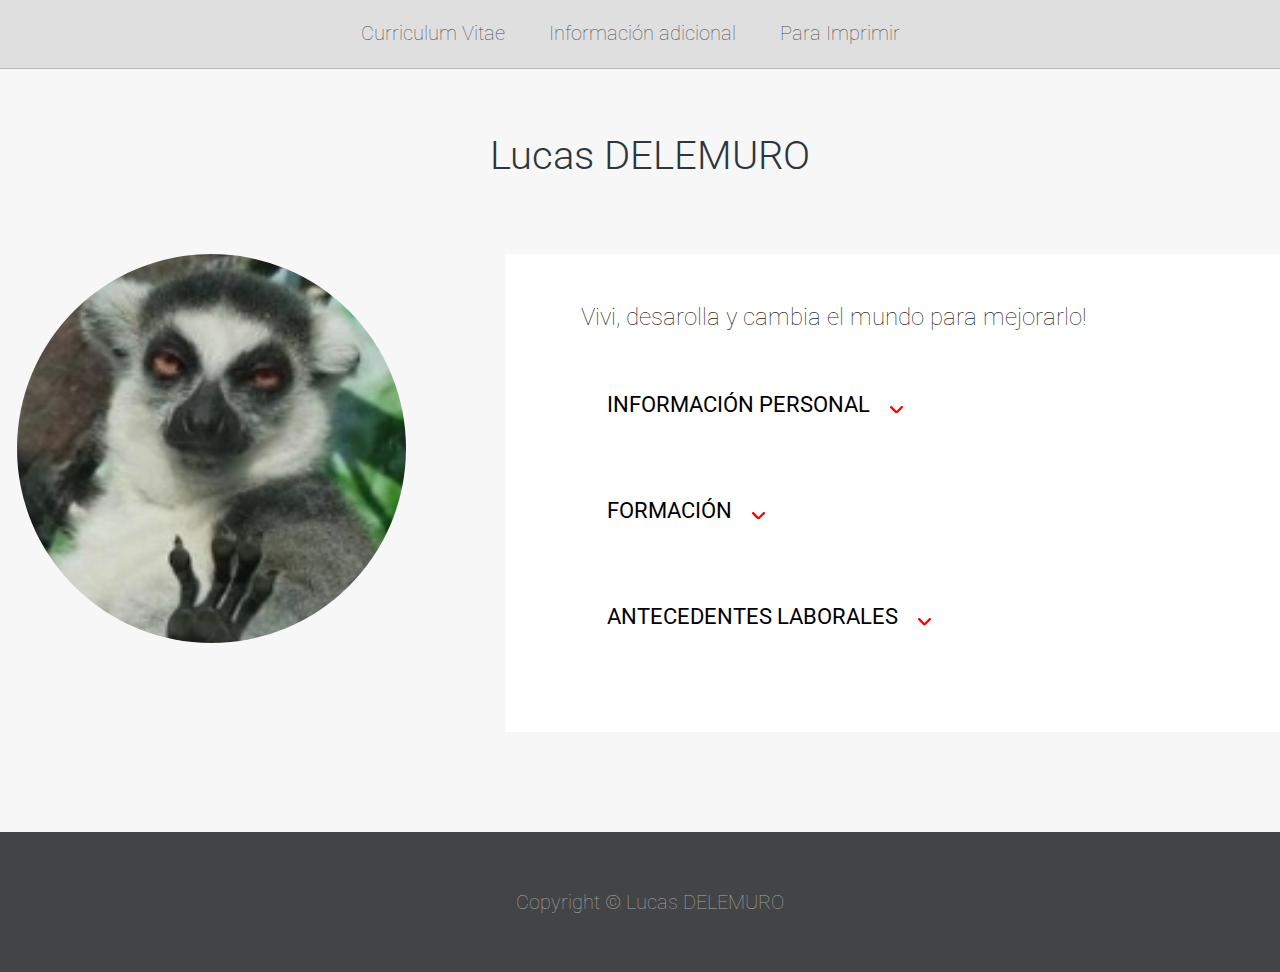
<file: index.html>
<!DOCTYPE html>
<html lang="es">
<head>
	<meta charset="utf-8">
	<meta name="viewport" content="width=device-width, initial-scale=1">
	<link rel="icon" href="img/favicon.ico" type="image/x-icon">
	<title>CV_Lemur</title>
	<link rel="stylesheet" href="style.css">
</head>
<body>

<div class="content">
	<div class="header">
		<a href="index.html">Curriculum Vitae</a> 
		<a href="adicional.html">Información adicional</a> 
		<a href="imprimir.html">Para Imprimir</a>
	</div>

	<h1>Lucas DELEMURO</h1>

	<div class="center">
	<img src="img/photo.jpg">

		<div class="box_text">
			<p>Vivi, desarolla y cambia el mundo para mejorarlo!</p>

			<script src="https://cdnjs.cloudflare.com/ajax/libs/jquery/3.6.0/jquery.min.js"></script>
			<script>
			jQuery(document).ready(function($) {
  				$('.spoiler_title').click(function() {
     				$(this).parents('.spoiler_wrap').find('.spoiler_content').toggleClass('open');
        			$(this).parents('.spoiler_wrap').find('.spoiler_arrow').toggleClass('open');
  					});
				});
			</script>

			<div class="spoiler_wrap">
    			<div class="spoiler_title">INFORMACIÓN PERSONAL
        			<span class="spoiler_arrow"><svg viewBox="-122.9 121.1 105.9 61.9"><path d="M-63.2 180.3l43.5-43.5c1.7-1.7 2.7-4 2.7-6.5s-1-4.8-2.7-6.5c-1.7-1.7-4-2.7-6.5-2.7s-4.8 1-6.5 2.7L-69.9 161l-37.2-37.2c-1.7-1.7-4-2.7-6.5-2.7s-4.8 1-6.5 2.6c-1.9 1.8-2.8 4.2-2.8 6.6 0 2.3.9 4.6 2.6 6.5 11.4 11.5 41 41.2 43 43.3l.2.2c3.6 3.6 10.3 3.6 13.9 0z"></path></svg></span>
    			</div>
    		<div class="spoiler_content">
        		<p>Fecha de nacimiento: 16 de Mayo de 1983</p>
				<p>Lugar de nacimiento:	Buenos Aires, Argentina</p>
				<p>Nacionalidad:		argentino</p>
				<p>Estado civil:		casado</p>
				<p>Dirección: 			Casa Rosada 0001 2-C. CABA -CP 1425</p>
				<p>Móvil: 				+54 9 11 5050- 0505</p>
				<p>Correo electrónico:	lucas.delemuro@example.ar</p>
    		</div>
		</div>

		<div class="spoiler_wrap">
    		<div class="spoiler_title">FORMACIÓN
        		<span class="spoiler_arrow"><svg viewBox="-122.9 121.1 105.9 61.9"><path d="M-63.2 180.3l43.5-43.5c1.7-1.7 2.7-4 2.7-6.5s-1-4.8-2.7-6.5c-1.7-1.7-4-2.7-6.5-2.7s-4.8 1-6.5 2.7L-69.9 161l-37.2-37.2c-1.7-1.7-4-2.7-6.5-2.7s-4.8 1-6.5 2.6c-1.9 1.8-2.8 4.2-2.8 6.6 0 2.3.9 4.6 2.6 6.5 11.4 11.5 41 41.2 43 43.3l.2.2c3.6 3.6 10.3 3.6 13.9 0z"></path></svg></span>
    			</div>
    		<div class="spoiler_content">
        		<p>Estudios Universitarios:</p>
				<p>2002 - 2007. Ingeniero en seguridad de procesos tecnológicos. Universidad Técnologica Nacional, Buenos Aires. Facultad Ingenieria.- Forma de educación: Presencial</p>
				<p>Idiomas:</p>
				<p>•	Inglés:		Nivel europeo В2</p>
				<p>•	Alemán:		Zertifikat TELC Deutsch B2, 2018 Hartnackschule Berlin 2018</p>
				<p>•	Español:	Nativo</p>
    		</div>
		</div>


<div class="spoiler_wrap">
    		<div class="spoiler_title">ANTECEDENTES LABORALES
        		<span class="spoiler_arrow"><svg viewBox="-122.9 121.1 105.9 61.9"><path d="M-63.2 180.3l43.5-43.5c1.7-1.7 2.7-4 2.7-6.5s-1-4.8-2.7-6.5c-1.7-1.7-4-2.7-6.5-2.7s-4.8 1-6.5 2.7L-69.9 161l-37.2-37.2c-1.7-1.7-4-2.7-6.5-2.7s-4.8 1-6.5 2.6c-1.9 1.8-2.8 4.2-2.8 6.6 0 2.3.9 4.6 2.6 6.5 11.4 11.5 41 41.2 43 43.3l.2.2c3.6 3.6 10.3 3.6 13.9 0z"></path></svg></span>
    			</div>
    		<div class="spoiler_content">
				<p>2006-2022: Aerolineas Argentina</p>
				<p>•	Departamento de asistencia en tierra a aeronaves - División de normas y calidad de asistencia en tierra. Jefe de división</p>
				<p>•	Departamento de asistencia en tierra a aeronaves - División de acuerdos. Experto</p>
				<p>2003 - 2006: Aeroparque International Jorge Newbery</p>
				<p>•	Departamento de servicio de pasajeros</p>
    		</div>
		</div>
	</div>
</div>

<div class="footer">
	Copyright &copy; Lucas DELEMURO
<div>
</body>
</html>
</file>
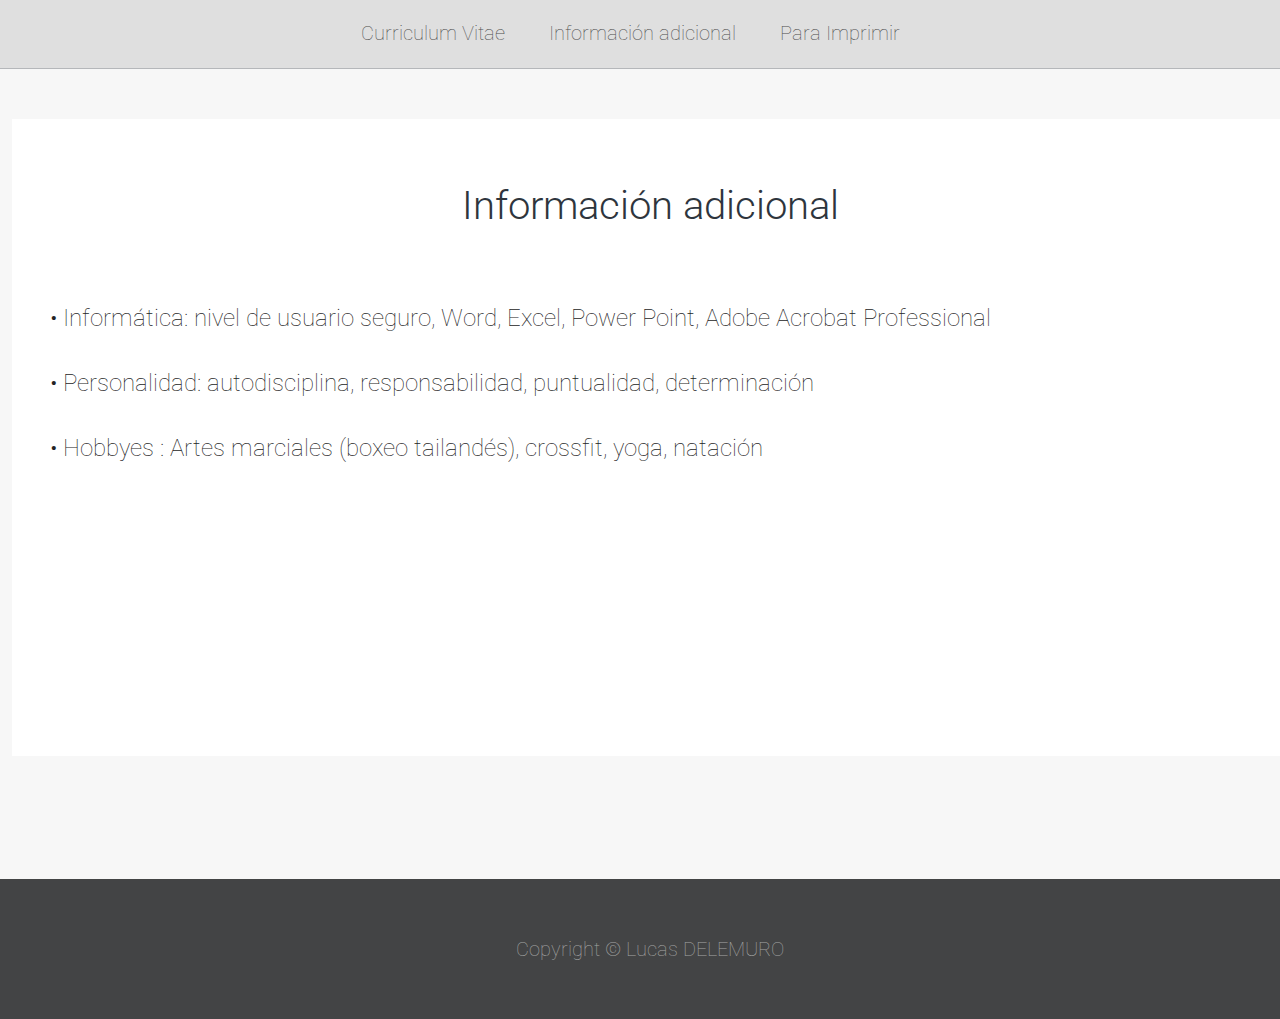
<file: adicional.html>
<!DOCTYPE html>
<html>
<head>
	<meta charset="utf-8">
	<link rel="icon" href="img/favicon.ico" type="image/x-icon">
	<title>CV_Lemur</title>
	<link rel="stylesheet" href="style.css">
</head>
<body>

<div class="content">
	<div class="header">
		<a href="index.html">Curriculum Vitae</a> 
		<a href="adicional.html">Información adicional</a> 
		<a href="imprimir.html">Para Imprimir</a>
	</div>
<div class="contentWrap">
	<div class="content">
		<div class="center">
			</div><h1>Información adicional</h1>
			<div class="box">
				<p>•	Informática: nivel de usuario seguro, Word, Excel, Power Point, Adobe Acrobat Professional</p>
				<p>•	Personalidad: autodisciplina, responsabilidad, puntualidad, determinación</p>
				<p>•	Hobbyes : Artes marciales (boxeo tailandés), crossfit, yoga, natación</p>
		</div>
	</div>
	
</div>

<div class="footer">
	Copyright &copy; Lucas DELEMURO
<div>
</body>
</html>
</file>
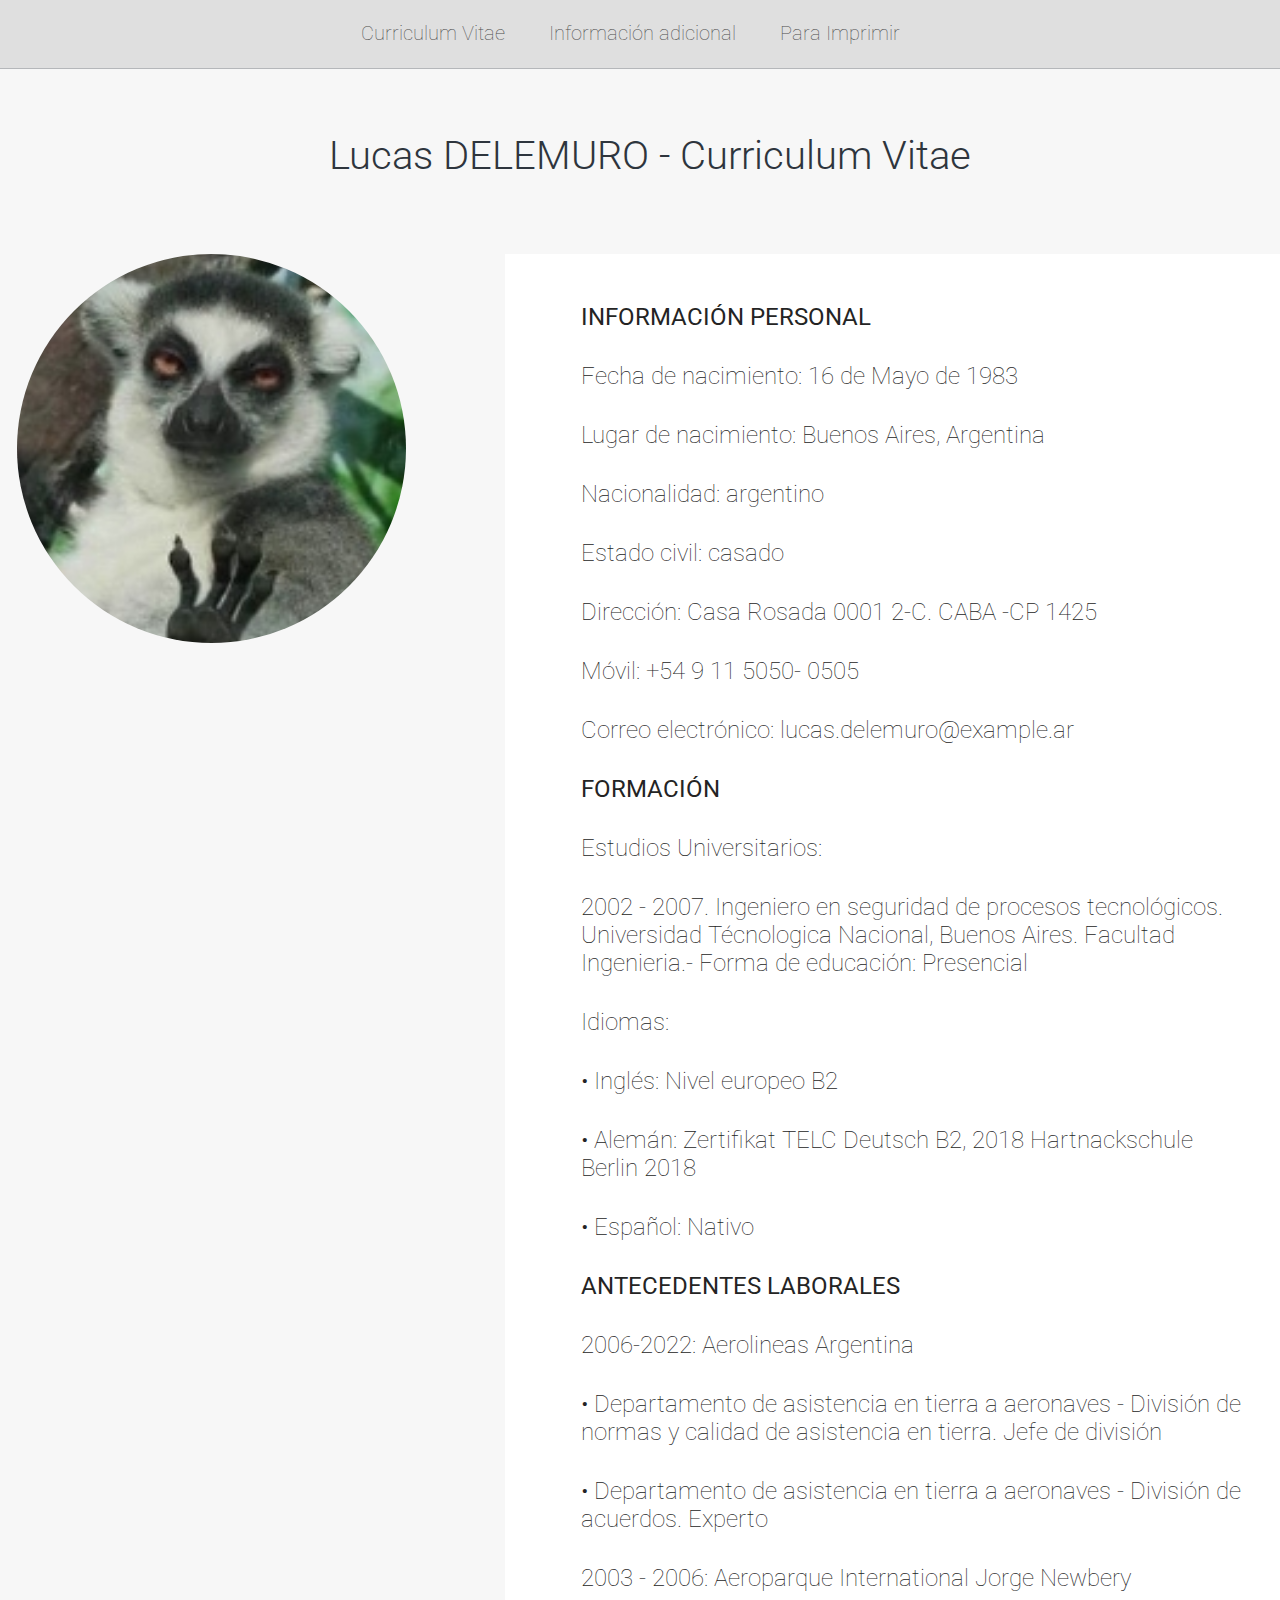
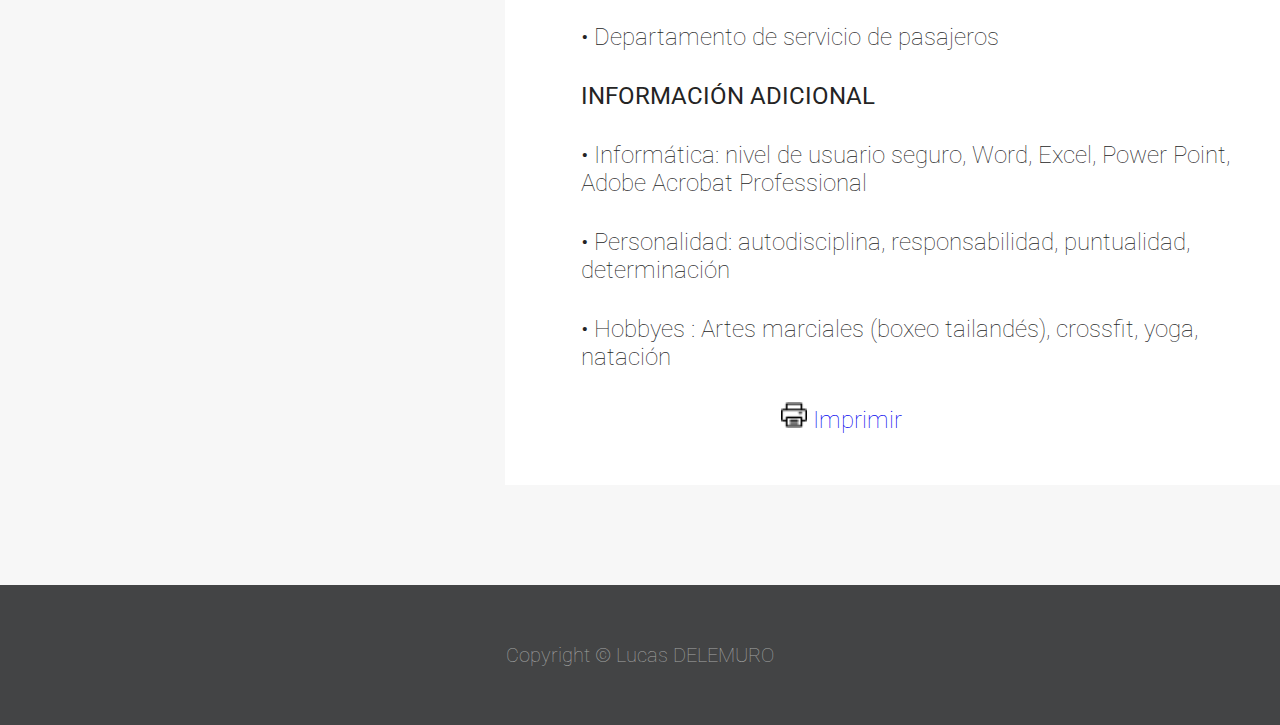
<file: imprimir.html>
<!DOCTYPE html>
<html lang="es">
<head>
	<meta charset="utf-8">
	<meta name="viewport" content="width=device-width, initial-scale=1">
	<link rel="icon" href="img/favicon.ico" type="image/x-icon">
	<title>CV_Lemur</title>
	<link rel="stylesheet" href="style.css">
</head>
<body>

<div class="content">
	<div class="header">
		<a href="index.html">Curriculum Vitae</a> 
		<a href="adicional.html">Información adicional</a> 
		<a href="imprimir.html">Para Imprimir</a>
	</div>

	<h1>Lucas DELEMURO - Curriculum Vitae</h1>

	<div class="center">
	<img src="img/photo.jpg">

		<div class="box_text">
			<p><b>INFORMACIÓN PERSONAL</b></p>

      		<p>Fecha de nacimiento: 16 de Mayo de 1983</p>
			<p>Lugar de nacimiento:	Buenos Aires, Argentina</p>
			<p>Nacionalidad:		argentino</p>
			<p>Estado civil:		casado</p>
			<p>Dirección: 			Casa Rosada 0001 2-C. CABA -CP 1425</p>
			<p>Móvil: 				+54 9 11 5050- 0505</p>
			<p>Correo electrónico:	lucas.delemuro@example.ar</p>
    	
	

			<p><b>FORMACIÓN</b></p>
    		
       		<p>Estudios Universitarios:</p>
			<p>2002 - 2007. Ingeniero en seguridad de procesos tecnológicos. Universidad Técnologica Nacional, Buenos Aires. Facultad Ingenieria.- Forma de educación: Presencial</p>
			<p>Idiomas:</p>
			<p>•	Inglés:		Nivel europeo В2</p>
			<p>•	Alemán:		Zertifikat TELC Deutsch B2, 2018 Hartnackschule Berlin 2018</p>
			<p>•	Español:	Nativo</p>
    


			<p><b>ANTECEDENTES LABORALES</b></p>

       		<p>2006-2022: Aerolineas Argentina</p>
			<p>•	Departamento de asistencia en tierra a aeronaves - División de normas y calidad de asistencia en tierra. Jefe de división</p>
			<p>•	Departamento de asistencia en tierra a aeronaves - División de acuerdos. Experto</p>
			<p>2003 - 2006: Aeroparque International Jorge Newbery</p>
			<p>•	Departamento de servicio de pasajeros</p>

			<p><b>INFORMACIÓN ADICIONAL</b></p>

			<p>•	Informática: nivel de usuario seguro, Word, Excel, Power Point, Adobe Acrobat Professional</p>
			<p>•	Personalidad: autodisciplina, responsabilidad, puntualidad, determinación</p>
			<p>•	Hobbyes : Artes marciales (boxeo tailandés), crossfit, yoga, natación</p>

			<a class ="print-doc" href="javascript:(print());"> <img src="img/print.png" alt=Imprimir> Imprimir</a>
    		</div>
		</div>
	</div>
</div>
<div class="footer">
	Copyright &copy; Lucas DELEMURO
<div>
</body>
</html>
</file>
<file: style.css>
@import url(https://fonts.googleapis.com/css?family=Roboto:400,100,100italic,300,300italic,400italic,500,500italic,700,700italic,900,900italic);

@media print {
.header {
display:none;
}
.footer {
display:none;
}
.print-doc {
display:none;
} 
}

* {
    margin: 0;
    padding: 0;
}

body {
    background-color: #f7f7f7;
    font-family: 'Roboto', sans-serif;
}

.spoiler_wrap {
    position: relative;
    margin-bottom: 20px;
    font-size: 22px;
    background: #fff;
    border-radius: 5px;
    height: fit-content;
}

.spoiler_title {
    cursor: pointer;
}

.spoiler_title, .spoiler_content {
    padding: 30px 26px;
}

.spoiler_content {
    padding-top: 0;
    padding-bottom: 10px;
    transition: 0.15s ease-out;
    height: auto;
    max-height: 0px;
    overflow: hidden;
    margin-top: -10px;
    opacity: 0;
    font-size: 14px;
    color: #444;
}

.spoiler_content p {
    font-size: 16px;
    margin: 20px 0;
    color: #333;
    line-height: 1.4;
}

.spoiler_content.open {
    margin-top: 0;
    max-height: 100%;
    opacity: 1;
}

.spoiler_title .spoiler_arrow {
    display: inline-block;
    margin-left: 15px;
    font-size: 20px;
    transition: all .1s;
    vertical-align: middle;
}

.spoiler_title .spoiler_arrow svg {
    fill: red;
    width: 13px;
}
.spoiler_title .spoiler_arrow.open {
    transform: rotate(180deg);
}

.header {
    min-width: 1300px;
    border-bottom: 1px solid #b5b7ba;
    background-color: #dfdfdf;
    margin: 0 auto;
    height: 50px;
    text-align: center;
    padding-top: 18px;
}

.center {
    width: 1300px;
    margin: 0 auto;
}

.header a {
    color: #4d4d4d;
    font-size: 20px;
    font-weight: 100;
    text-align: left;
    text-decoration: none;
    height: 30px;
    line-height: 30px;
    display: inline-block;
    padding-right: 40px;
}

.content {
    min-width: 1300px;
    margin: 0 auto;
    min-height: calc(100vh - 140px); 
}

.content h1 {
    width: 100%;
    float: left;
    text-align: center;
    color: #2e353d;
    font-size: 40px;
    font-weight: 300;
    margin-top: 63px;
    margin-bottom: 75px;
}

.content img {
    margin-left: 17px;
    width: 389px;
    border-radius: 50%;
}

.content .box_text {
    width: 671px;
    background-color: #ffffff;
    float: right;
    padding: 49px 48px 51px 76px;
    margin-bottom: 100px;
}

.content .box_text p {
    color: #242424;
    font-size: 24px;
    font-weight: 100;
    text-align: left;
    margin-bottom: 31px;
}

.content .box_text a  {
    color: #40073E6;
    font-size: 24px;
    font-weight: 100;
    text-align: center;
    text-decoration: none;
    padding-right:30px;
}

.content .media {
    margin-right: 0;
}

.content .box {
    background-color: #ffffff;
    width: 1238px;
    min-height: 500px;
    margin: 50px auto 0 auto;
    padding-top: 37px;
    padding-left: 38px;
    padding-bottom: 100px;
}

.content .box p {
    color: #242424;
    font-size: 24px;
    font-weight: 100;
    text-align: left;
    margin-top: 37px;
    margin-bottom: 30px;
}

.content .print-doc img {
    margin-left: 200px;
    width: 26px;
    border-radius: 0;
}

.footer {
    background-color: #434445;
    width: 100%;
    float: left;
    height: 140px;
    text-align: center;
    color: #a4a4a4;
    font-size: 20px;
    font-weight: 100;
    line-height: 140px;
}
</file>
